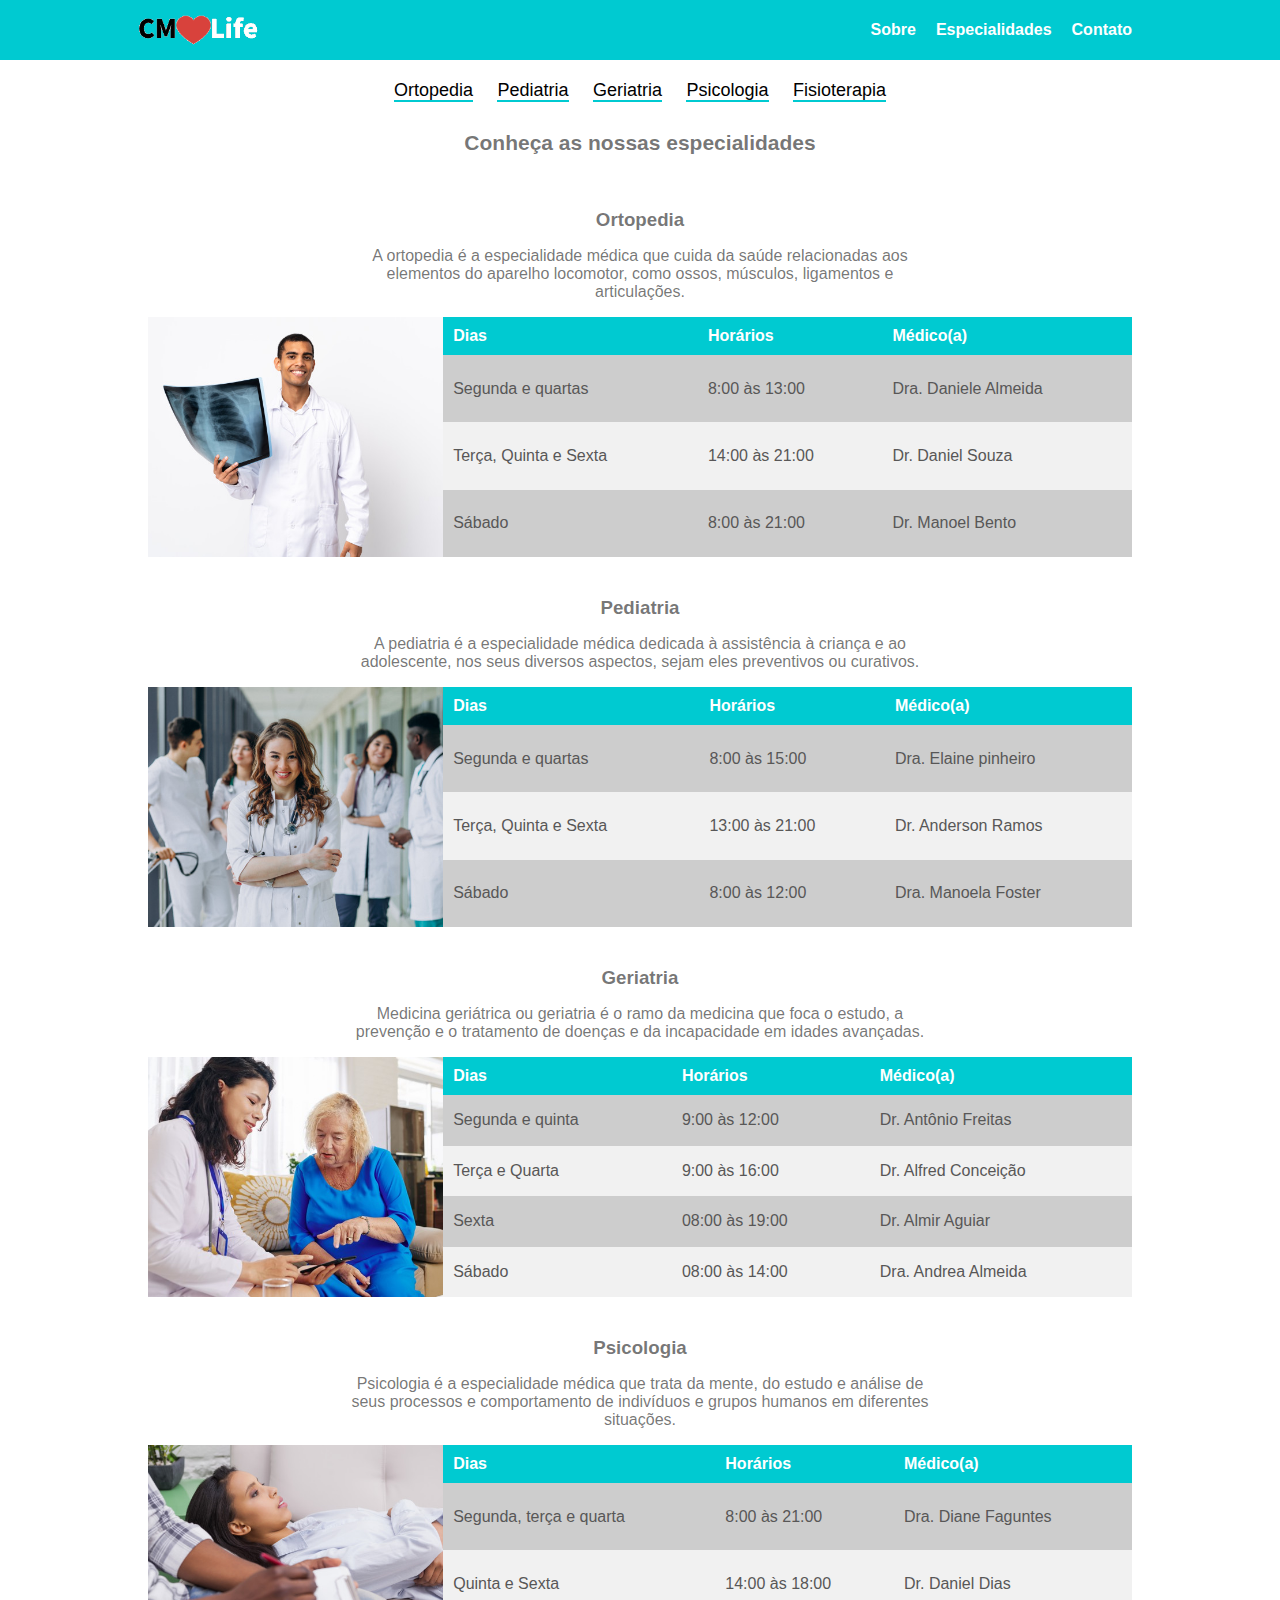
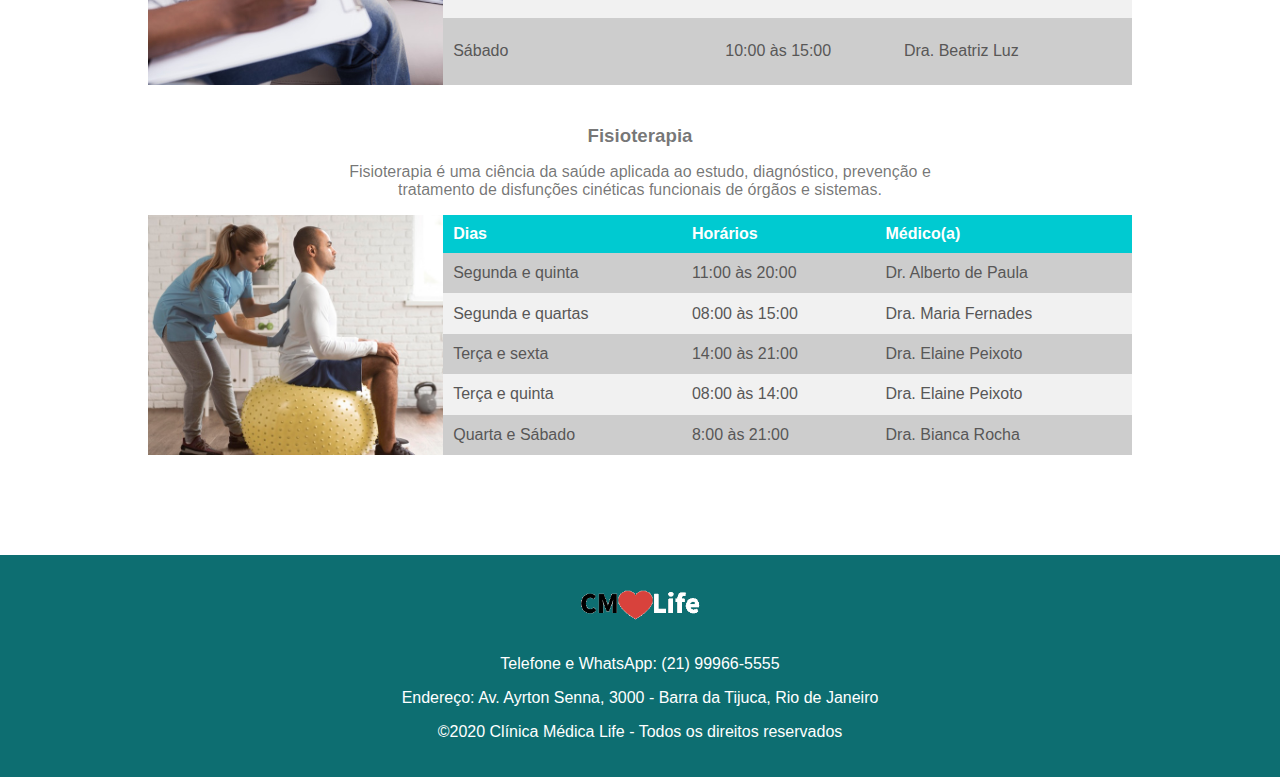
<file: especialidades.html>
<!DOCTYPE html>
<html lang="pt-BR">
<head>
    <meta charset="UTF-8">
    <meta http-equiv="X-UA-Compatible" content="IE=edge">
    <meta name="viewport" content="width=device-width, initial-scale=1.0">
    <link rel="stylesheet" href="style.css">
    <link rel="stylesheet" href="estilo.css">
    <title>CMLite - Especilidades</title>
</head>
<body>
    <header class="topo">
        <div class="container">
            <div class="topo-titulo">
                <a href="index.html"><img class="topo-logo" src="assets/logo.png" alt="Logo"></a>
            </div>
            <nav class="topo-links">
                <a href="index.html#sobre">Sobre</a>
                <a href="especialidades.html">Especialidades</a>
                <a href="index.html#contato">Contato</a>
            </nav>
        </div>
    </header>
    <main>
        <section class="container">
            <div class="box-conteudo-nav">
                <nav>
                    <a href="#ortopedia">Ortopedia</a>
                    <a href="#pediatria">Pediatria</a>
                    <a href="#geriatria">Geriatria</a>
                    <a href="#psicologia">Psicologia</a>
                    <a href="#fisioterapia">Fisioterapia</a>
                </nav>
            </div>
            <h1>Conheça as nossas especialidades</h2> 
        </section>
        <section id="ortopedia" class="container">
            <div class="container-conteudo">
                <h3>Ortopedia</h3>
                <p>A ortopedia é a especialidade médica que cuida da saúde relacionadas aos elementos do aparelho locomotor, como ossos, músculos, ligamentos e articulações.</p>
            </div>
            <div class="box-tabela-especialista">
                <img src="assets/ortopedia.png" alt="Médico" title="Médico">

                <table class="tabela-especialistas">
                    <thead>
                      <tr>
                        <th>Dias</th>
                        <th>Horários</th>
                        <th>Médico(a)</th>
                      </tr>
                    </thead>
        
                    <tbody>
                      <tr>
                        <td>Segunda e quartas</td>
                        <td>8:00 às 13:00</td>
                        <td>Dra. Daniele Almeida</td>
                      </tr>
                      <tr>
                        <td>Terça, Quinta e Sexta</td>
                        <td>14:00 às 21:00</td>
                        <td>Dr. Daniel Souza</td>
                      </tr>
                      <tr>
                        <td>Sábado</td>
                        <td>8:00 às 21:00</td>
                        <td>Dr. Manoel Bento</td>
                      </tr>
                    </tbody>
                  </table>
            </div>    
        </section>
        <section id="pediatria" class="container">
            <div class="container-conteudo">
              <h3>Pediatria</h3>
              <p>A pediatria é a especialidade médica dedicada à assistência à criança e ao adolescente, nos seus diversos aspectos, sejam eles preventivos ou curativos.</p>
            </div>
      
            <div class="box-tabela-especialista">
                <img src="assets/pediatra2.png" alt="Pediatra" title="Pediatra">
                <table class="tabela-especialistas">
                  <thead>
                    <tr>
                      <th>Dias</th>
                      <th>Horários</th>
                      <th>Médico(a)</th>
                    </tr>
                  </thead>
      
                  <tbody>
                    <tr>
                      <td>Segunda e quartas</td>
                      <td>8:00 às 15:00</td>
                      <td>Dra. Elaine pinheiro</td>
                    </tr>
                    <tr>
                      <td>Terça, Quinta e Sexta</td>
                      <td>13:00 às 21:00</td>
                      <td>Dr. Anderson Ramos</td>
                    </tr>
                    <tr>
                      <td>Sábado</td>
                      <td>8:00 às 12:00</td>
                      <td>Dra. Manoela Foster</td>
                    </tr>
                  </tbody>
                </table>
            </div>
        </section>
      
        <section id="geriatria" class="container">
            <div class="container-conteudo">
              <h3>Geriatria</h3>
              <p>Medicina geriátrica ou geriatria é o ramo da medicina que foca o estudo, a prevenção e o tratamento de doenças e da incapacidade em idades avançadas.</p>
            </div>
      
            <div class="box-tabela-especialista">
              <img src="assets/geriatra.png" alt="Geriatra" title="Geriatra">
      
              <table class="tabela-especialistas">
                <thead>
                  <tr>
                    <th>Dias</th>
                    <th>Horários</th>
                    <th>Médico(a)</th>
                  </tr>
                </thead>
      
                <tbody>
                  <tr>
                    <td>Segunda e quinta</td>
                    <td>9:00 às 12:00</td>
                    <td>Dr. Antônio Freitas</td>
                  </tr>
                  <tr>
                    <td>Terça e Quarta</td>
                    <td>9:00 às 16:00</td>
                    <td>Dr. Alfred Conceição</td>
                  </tr>
                  <tr>
                    <td>Sexta</td>
                    <td>08:00 às 19:00</td>
                    <td>Dr. Almir Aguiar</td>
                  </tr>
                  <tr>
                    <td>Sábado</td>
                    <td>08:00 às 14:00</td>
                    <td>Dra. Andrea Almeida</td>
                  </tr>
                </tbody>
              </table>
            </div>
        </section>
      
        <section id="psicologia" class="container">
            <div class="container-conteudo">
              <h3>Psicologia</h3>
              <p>Psicologia é a especialidade médica que trata da mente, do estudo e análise de seus processos e comportamento de indivíduos e grupos humanos em diferentes situações.</p>
            </div>
      
            <div class="box-tabela-especialista">
                <img src="assets/psicologo.png" alt="Psicólogo" title="Psicólogo">
                <table class="tabela-especialistas">
                  <thead>
                    <tr>
                      <th>Dias</th>
                      <th>Horários</th>
                      <th>Médico(a)</th>
                    </tr>
                  </thead>
      
                  <tbody>
                    <tr>
                      <td>Segunda, terça e quarta</td>
                      <td>8:00 às 21:00</td>
                      <td>Dra. Diane Faguntes</td>
                    </tr>
                    <tr>
                      <td>Quinta e Sexta</td>
                      <td>14:00 às 18:00</td>
                      <td>Dr. Daniel Dias</td>
                    </tr>
                    <tr>
                      <td>Sábado</td>
                      <td>10:00 às 15:00</td>
                      <td>Dra. Beatriz Luz</td>
                    </tr>
                  </tbody>
                </table>
            </div>
        </section>
      
        <section id="fisioterapia" class="container">
            <div class="container-conteudo">
              <h3>Fisioterapia</h3>
              <p>Fisioterapia é uma ciência da saúde aplicada ao estudo, diagnóstico, prevenção e tratamento de disfunções cinéticas funcionais de órgãos e sistemas.</p>
            </div>
      
            <div class="box-tabela-especialista">
                <img src="assets/fisioterapia.png" alt="Fisioterapeuta" title="Fisioterapeuta">
                <table class="tabela-especialistas">
                  <thead>
                    <tr>
                      <th>Dias</th>
                      <th>Horários</th>
                      <th>Médico(a)</th>
                    </tr>
                  </thead>
      
                  <tbody>
                    <tr>
                      <td>Segunda e quinta</td>
                      <td>11:00 às 20:00</td>
                      <td>Dr. Alberto de Paula</td>
                    </tr>
                    <tr>
                      <td>Segunda e quartas</td>
                      <td>08:00 às 15:00</td>
                      <td>Dra. Maria Fernades</td>
                    </tr>
                    <tr>
                      <td>Terça e sexta</td>
                      <td>14:00 às 21:00</td>
                      <td>Dra. Elaine Peixoto</td>
                    </tr>
                    <tr>
                      <td>Terça e quinta</td>
                      <td>08:00 às 14:00</td>
                      <td>Dra. Elaine Peixoto</td>
                    </tr>
                    <tr>
                      <td>Quarta e Sábado</td>
                      <td>8:00 às 21:00</td>
                      <td>Dra. Bianca Rocha</td>
                    </tr>
                  </tbody>
      
                </table>
            </div>
        </section>

    </main>
    <footer>
        <div class="container">
            <img class="topo-logo" src="assets/logo.png" alt="">
            
            <p> Telefone e WhatsApp: (21) 99966-5555</p>
            <p>Endereço: Av. Ayrton Senna, 3000 - Barra da Tijuca, Rio de Janeiro</p>
            <p> ©2020 Clínica Médica Life  - Todos os direitos reservados</p>
              
        </div>
    </footer>
    
</body>
</html>
</file>
<file: style.css>
*{
    box-sizing: border-box;
    font-family: 'Source Sans Pro', sans-serif;
}

body{
    margin: 0;
    padding: 0;
    
}
main {
    color: #0000008c;
    margin-bottom: 60px;
}

.container {
    max-width: 1024px;
    margin: 0 auto;
}
.container-conteudo {
    max-width: 600px;
    margin: 0 auto;
    text-align: center;
}
  
.container-conteudo h2, .container-conteudo h3 {
    margin:0;
}

.topo {
    background-color: #00cad1;
    width: 100%;
  }
.topo .container {
    display: flex;
    align-items: center;
    justify-content: space-between;
    width: 100%;
    min-height: 60px;
    padding: 0 10px;
    margin: 0 auto;
}
  
.topo-titulo {
    font-weight: 600;
    font-size: 28px;
    color: #fff;
    display: flex;
    justify-content: center;
    align-items: center;
}
.topo-titulo a {
    display: flex;
}
  
.topo-logo {
    height: 60px;
}
  
.topo-links{
    display: flex;
}
  
.topo-links a {
    padding: 10px;
    text-decoration: none;
    color: #fff;
    font-weight: 600;
}
  
.topo-links a:hover {
    color: #004b4c;
}
@media (max-width: 425px) {
    .topo .container { flex-direction: column; }
    .topo-titulo { margin: 10px 0; }
    .topo-links { width: 100%; border-top: 1px solid #009fa5; justify-content: space-around;}
}
  /* Fim CSS Topo */

footer {
    background-color: #0d6e71;
    color: #fff;
    padding: 20px;
}
  
footer .container {
    text-align: center;
}



#sobre,
#especialidades,
#contato {
  padding: 40px 20px 0;
}

.box-visao-geral{
    position: relative;
    background-image: url('assets/recepcao.png');
    background-repeat: no-repeat;
    background-size: cover;
    width: 100%;
    height: 500px;
}
.box-visao-geral-titulo{
    height: 100%;
    color: #fff;
    padding: 10px;
    display: flex;
    align-items: center;
}
.box-visao-geral h1 {
    font-weight: 500;
    text-transform: uppercase;
    font-size: 38px;
    margin: 0;
}
.box-sobre {
    display: flex;
    justify-content: center;
    align-items: center;
  }
  
.box-sobre h3 {
    font-weight: 500;
    text-transform: uppercase;
}
  
.box-sobre img {
    height: 250px;
}
.box-especialidades {
    display: flex;
    flex-wrap: wrap;
}
  
.box-especialidade{
    border-radius: 3px;
    box-shadow: 0px 1px 10px rgb(0 0 0 / 50%);
    margin: 20px;
    width: calc(100% / 3 - 40px);
}
  
.box-especialidade img {
    width: 100%;
}
  
.box-especialidade figcaption {
    text-align: center;
    padding: 10px;
    text-transform: uppercase;
}
  
.box-link-horarios {
    text-align: center;
    margin-top: 20px;
}
  
.link-horarios {
    background-color: #00cad1;
    color: #fff;
    font-weight: 600;
    text-transform: uppercase;
    padding: 10px 20px;
    text-decoration: none;
}

@media (max-width: 1024px){
    .box-visao-geral{height: 400px;}
}
@media (max-width: 768px) {
    .box-visao-geral { height: 300px;}
    .box-sobre img { display: none;}
    .box-especialidades {justify-content: center;}
    .box-especialidade {
    width: calc(100% / 2 - 40px);
    }
}

@media (max-width: 425px) {
    .box-visao-geral { height: 200px;}
    .box-visao-geral h1 { font-size: 28px;}
    .box-especialidade {
    width: 100%;
    }
}
</file>
<file: estilo.css>
.box-conteudo-nav{
  display: flex;
  justify-content: center;
  flex-wrap: wrap;
  margin-top: 20px;
  text-align: center;
    
}
.box-conteudo-nav a{
  text-decoration: none;
  color: #000;
  border-bottom: 2px solid #00cad1;
  margin: 0 10px 10px;
  font-size: 18px;
    
}
.box-conteudo-nav a:hover{
  color: #0d6e71;
}
.container h1{
    text-align: center;
    margin-top: 30px;
    font-size: 21px;
    
}
.box-tabela-especialista {
    display: flex;
    height: 240px;
    padding: 0 20px;
  }
  
  .box-tabela-especialista img {
    width: 30%;
    height: 100%;
    object-fit: cover;
  }
  
  .tabela-especialistas {
    border-spacing: 0;
    text-align: left;
    width: 70%;
    height: 100%;
  }
  
  .tabela-especialistas thead tr {
    background-color: #00cad1;
    color: #fff;
  }
  
  .tabela-especialistas tr {
    background-color: #f1f1f1;
    color: #585757;
    font-weight: 500;
  }
  
  .tabela-especialistas tbody tr:nth-of-type(2n+1) {
    background-color: #cdcdcd;
    border: 1px solid #f1f1f1;
  }
  
.tabela-especialistas th, .tabela-especialistas td  {
    padding: 10px;
}
section{
    padding-bottom: 40px;
}
@media (max-width: 768px) {
  .box-tabela-especialista img {
    display: none;
  }

  .tabela-especialistas {
    width: 100%;
  }

  .box-tabela-especialista {
    height: auto;
    justify-content: center;
  }
}

@media ( max-width: 425px) {
  .box-tabela-especialista {
    padding: 0;
  }
}
</file>
